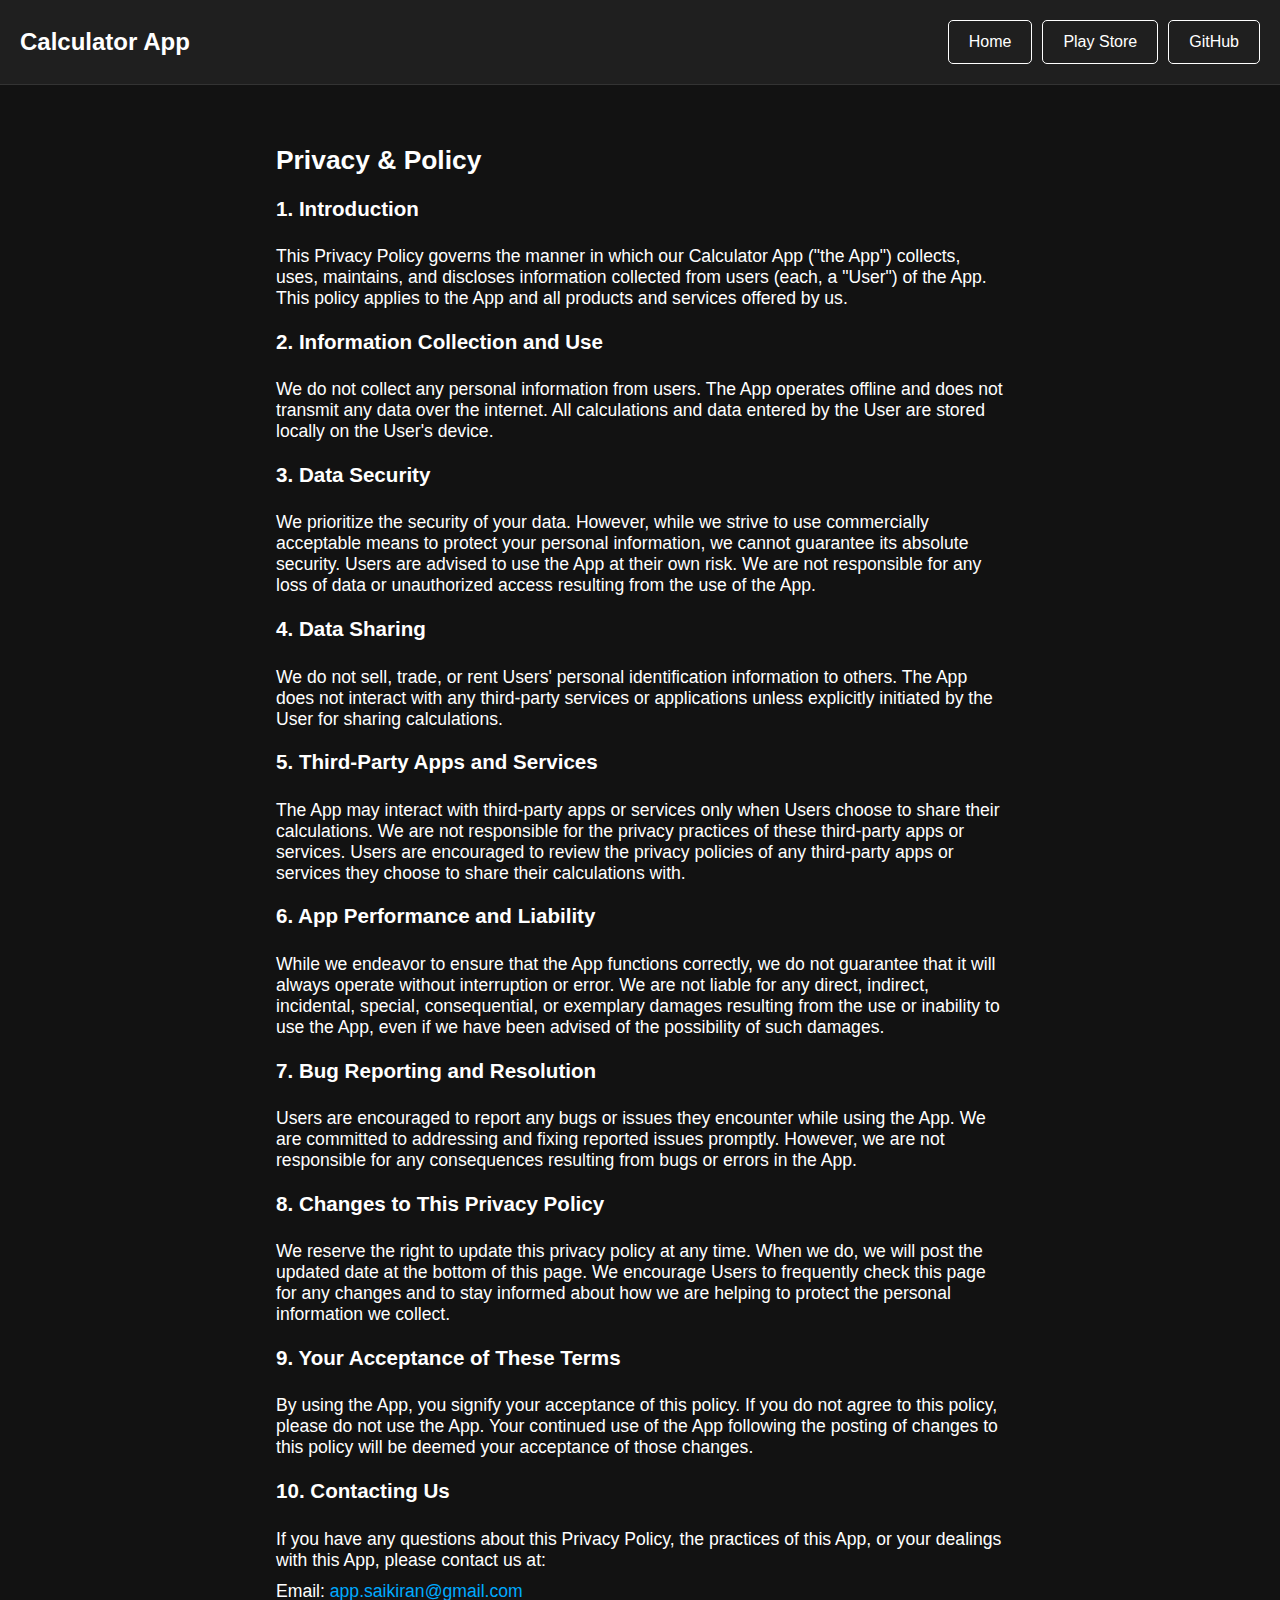
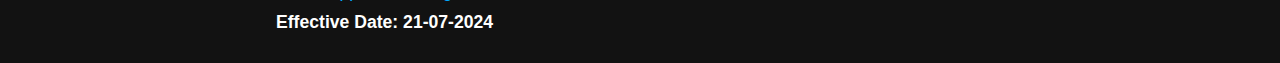
<file: privacy.html>
<!DOCTYPE html>
<html lang="en">
<head>
    <meta charset="UTF-8">
    <meta name="viewport" content="width=device-width, initial-scale=1.0">
    <title>Privacy & Policy</title>
    <link rel="icon" href="images/calculator.png">
    <style>
        body {
            background-color: #333333;
            color: #ffffff;
            font-family: Arial, sans-serif;
            margin: 20px;
            padding: 20px;
        }
        h1, h2, h3, h4 {
            color: #ffffff;
        }
        h3 {
            padding-bottom: 5px;
        }
        h4 {
            margin-top: 20px;
        }
        p {
            margin: 10px 0;
        }
        a {
            color: #00aaff;
            text-decoration: none;
        }
        a:hover {
            text-decoration: underline;
        }
        header {
            display: flex;
            justify-content: space-between;
            align-items: center;
            padding: 20px;
            background-color: #1f1f1f;
            border-bottom: 1px solid #333;
            position: relative;
        }
        .description{
            padding: 20px;
            margin: 0 20% 0 20%;
        }
    </style>
    <link rel="stylesheet" href="index.css">
</head>
<body>

    <header style="margin: 0">
        <h1>Calculator App</h1>
        <div class="buttons">
            <a href="index.html" target="_blank">Home</a>
            <a href="https://play.google.com" target="_blank">Play Store</a>
            <a href="https://github.com/saikiranreddyappidi/Calculator" target="_blank">GitHub</a>
        </div>
    </header>

    <div class="description">

    <h1>Privacy & Policy</h1>

    <h3>1. Introduction</h3>
    <p>This Privacy Policy governs the manner in which our Calculator App ("the App") collects, uses, maintains, and discloses information collected from users (each, a "User") of the App. This policy applies to the App and all products and services offered by us.</p>

    <h3>2. Information Collection and Use</h3>
    <p>We do not collect any personal information from users. The App operates offline and does not transmit any data over the internet. All calculations and data entered by the User are stored locally on the User's device.</p>

    <h3>3. Data Security</h3>
    <p>We prioritize the security of your data. However, while we strive to use commercially acceptable means to protect your personal information, we cannot guarantee its absolute security. Users are advised to use the App at their own risk. We are not responsible for any loss of data or unauthorized access resulting from the use of the App.</p>

    <h3>4. Data Sharing</h3>
    <p>We do not sell, trade, or rent Users' personal identification information to others. The App does not interact with any third-party services or applications unless explicitly initiated by the User for sharing calculations.</p>

    <h3>5. Third-Party Apps and Services</h3>
    <p>The App may interact with third-party apps or services only when Users choose to share their calculations. We are not responsible for the privacy practices of these third-party apps or services. Users are encouraged to review the privacy policies of any third-party apps or services they choose to share their calculations with.</p>

    <h3>6. App Performance and Liability</h3>
    <p>While we endeavor to ensure that the App functions correctly, we do not guarantee that it will always operate without interruption or error. We are not liable for any direct, indirect, incidental, special, consequential, or exemplary damages resulting from the use or inability to use the App, even if we have been advised of the possibility of such damages.</p>

    <h3>7. Bug Reporting and Resolution</h3>
    <p>Users are encouraged to report any bugs or issues they encounter while using the App. We are committed to addressing and fixing reported issues promptly. However, we are not responsible for any consequences resulting from bugs or errors in the App.</p>

    <h3>8. Changes to This Privacy Policy</h3>
    <p>We reserve the right to update this privacy policy at any time. When we do, we will post the updated date at the bottom of this page. We encourage Users to frequently check this page for any changes and to stay informed about how we are helping to protect the personal information we collect.</p>

    <h3>9. Your Acceptance of These Terms</h3>
    <p>By using the App, you signify your acceptance of this policy. If you do not agree to this policy, please do not use the App. Your continued use of the App following the posting of changes to this policy will be deemed your acceptance of those changes.</p>

    <h3>10. Contacting Us</h3>
    <p>If you have any questions about this Privacy Policy, the practices of this App, or your dealings with this App, please contact us at:</p>
    <p>Email: <a href="mailto:app.saikiran@gmail.com">app.saikiran@gmail.com</a></p>

    <p><strong>Effective Date: 21-07-2024</strong></p>

    </div>
</body>
</html>
</file>
<file: index.css>
body {
    background-color: #121212;
    color: #ffffff;
    font-family: Arial, sans-serif;
    margin: 0;
    padding: 0;
}

header {
    display: flex;
    justify-content: space-between;
    align-items: center;
    padding: 20px;
    background-color: #1f1f1f;
    border-bottom: 1px solid #333;
    position: relative;
}

h1 {
    margin: 0;
    font-size: 1.5em; /* Enhanced font size */
}

.buttons {
    display: flex;
    gap: 10px;
}

.buttons a {
    color: #ffffff;
    text-decoration: none;
    padding: 12px 20px;
    border: 1px solid #ffffff;
    border-radius: 5px; /* Rounded corners */
    transition: background-color 0.3s, transform 0.3s;
    font-size: 1em; /* Increased font size */
}

.buttons a:hover {
    background-color: #333333;
    transform: scale(1.05); /* Slight scale effect on hover */
}

main {
    padding: 20px;
    margin: 0 20% 0 20%;
}


.slideshow-container {
    max-width: 1000px;
    position: relative;
    margin: auto;
    text-align: center;
}

.mySlides {
    display: none;
}

.image-container {
    display: flex;
    justify-content: center;
    align-items: center;
    margin-bottom: 20px; /* Space below images */
}

.image-container img {
    max-width: 70%;
    height: auto;
    border-radius: 10px; /* Rounded corners for images */
    box-shadow: 0 4px 8px rgba(0, 0, 0, 0.3); /* Shadow for depth */
}

.text-box {
    background-color: rgba(0, 0, 0, 0.7); /* Slightly darker background */
    color: #ffffff;
    padding: 20px;
    margin-left: 20px;
    border-radius: 10px;
    max-width: 30%;
    text-align: left;
    font-size: 1.1em; /* Enhanced font size */
}

.dots {
    text-align: center;
    margin-top: 20px;
}

.dot {
    height: 15px;
    width: 15px;
    margin: 0 2px;
    background-color: #bbb;
    border-radius: 50%;
    display: inline-block;
    transition: background-color 0.6s ease;
    cursor: pointer;
}

.active {
    background-color: #717171;
}

.fade {
    animation-name: fade;
    animation-duration: 1.5s;
}

.dropdown{
    display: none;
    float: right;
}

@keyframes fade {
    from { opacity: .4; }
    to { opacity: 1; }
}

.description, .details, .open-source {
    margin-top: 40px;
    font-size: 1.1em; /* Enhanced font size */
}

@media only screen and (max-width: 600px) {
    header {
        flex-direction: column;
        align-items: flex-start;
    }
    main{
        margin: 0;
    }
    .buttons {
        display: none;
    }

    .text-box {
        max-width: 100%;
        margin-left: 0;
        margin-top: 20px;
        font-size: 1em; /* Adjust font size for smaller screens */
    }

    .image-container {
        flex-direction: column;
    }

    .buttons a {
        padding: 10px 15px;
        font-size: 0.9em; /* Adjust font size for smaller screens */
    }

    .dropbtn {
      background-color: #04AA6D;
      color: white;
      padding: 16px;
      font-size: 16px;
      border: none;
        float: right;
    }

    .dropdown {
      position: relative;
      display: inline-block;
    }

    .dropdown-content {
      display: none;
      position: absolute;
      background-color: #f1f1f1;
      min-width: 160px;
      box-shadow: 0px 8px 16px 0px rgba(0,0,0,0.2);
      z-index: 1;
    }

    .dropdown-content a {
      color: black;
      padding: 12px 16px;
      text-decoration: none;
      display: block;
    }

    .dropdown-content a:hover {background-color: #ddd;}

    .dropdown:hover .dropdown-content {display: block;}

    .dropdown:hover .dropbtn {background-color: #3e8e41;}
}
</file>
